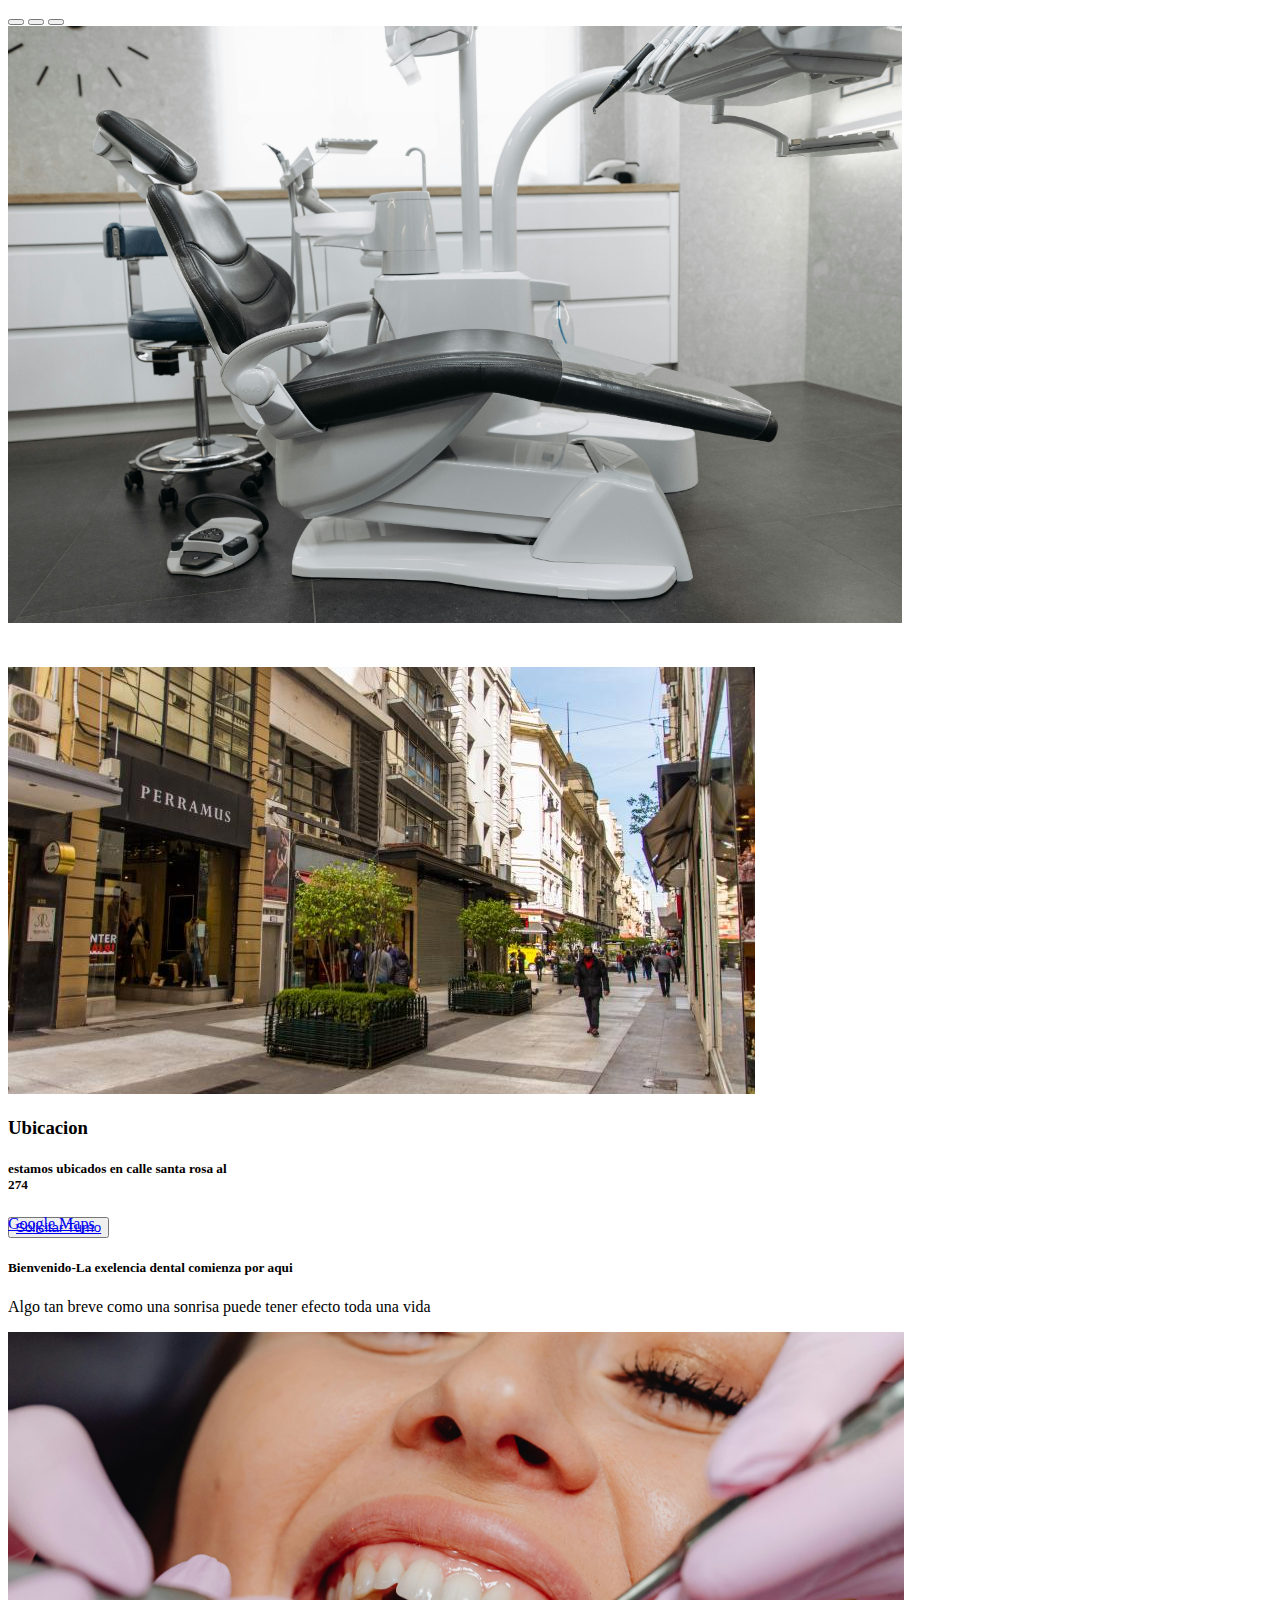
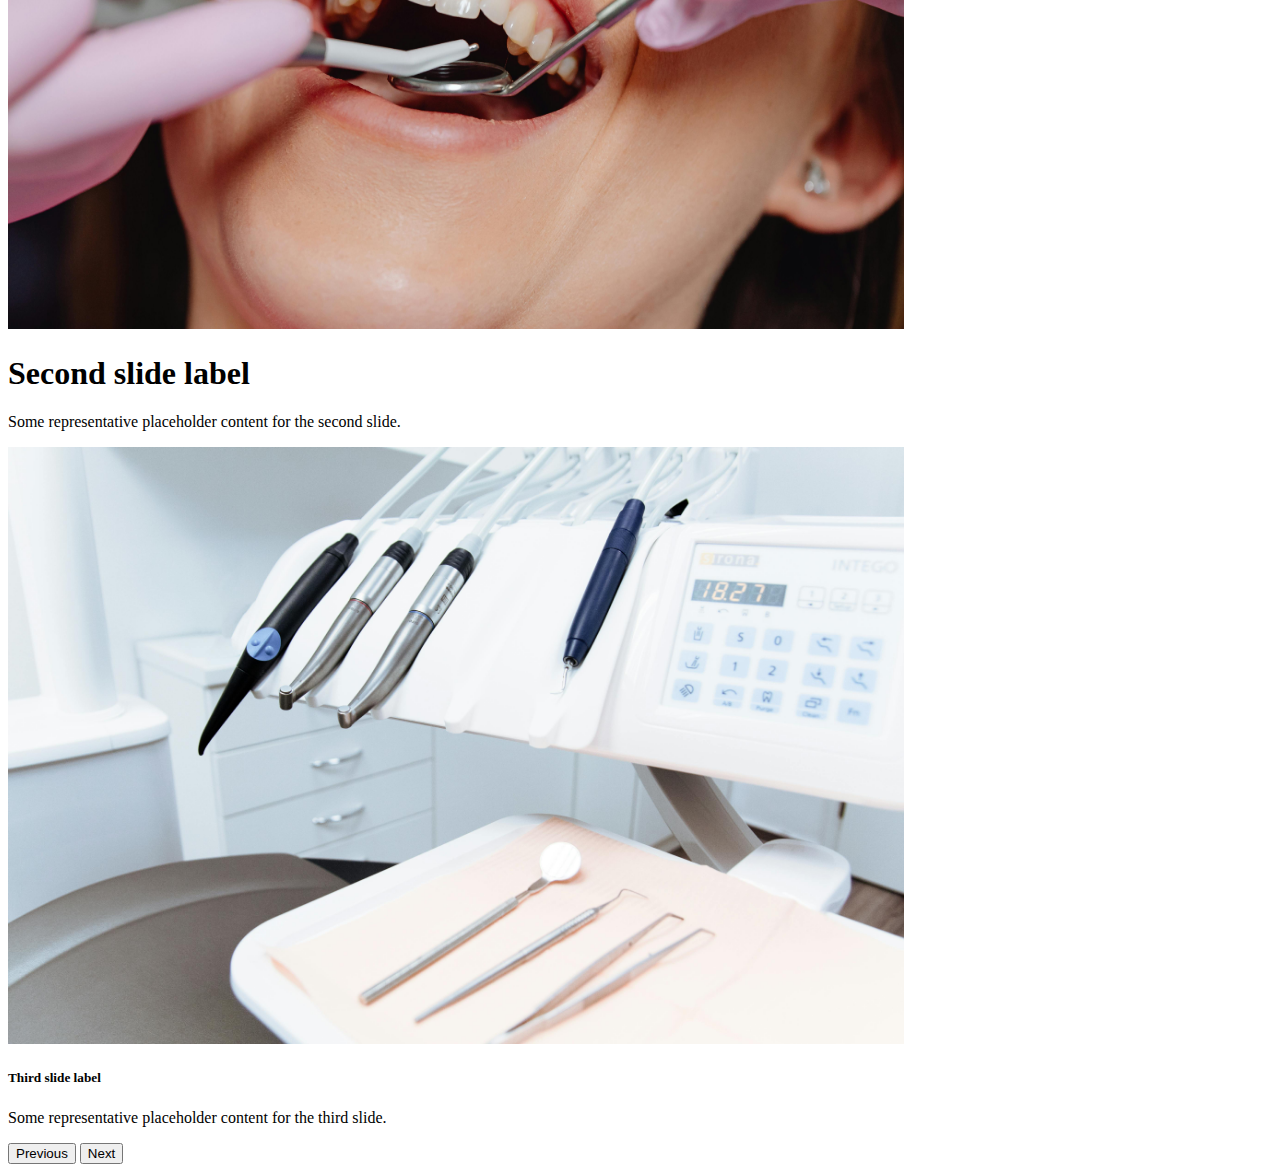
<file: index.html>
<!DOCTYPE html>
<html lang="es">
<head>
    <meta charset="UTF-8">
    <meta http-equiv="X-UA-Compatible" content="IE=edge">
    <meta name="viewport" content="width=device-width, initial-scale=1.0">
    <title>Odontologia Dentale</title>
    <link href="https://cdn.jsdelivr.net/npm/bootstrap@5.2.3/dist/css/bootstrap.min.css" rel="stylesheet" integrity="sha384-rbsA2VBKQhggwzxH7pPCaAqO46MgnOM80zW1RWuH61DGLwZJEdK2Kadq2F9CUG65" crossorigin="anonymous">
<script src="https://cdn.jsdelivr.net/npm/bootstrap@5.2.3/dist/js/bootstrap.bundle.min.js" integrity="sha384-kenU1KFdBIe4zVF0s0G1M5b4hcpxyD9F7jL+jjXkk+Q2h455rYXK/7HAuoJl+0I4" crossorigin="anonymous"></script>
    <link rel="stylesheet" href="estilos css/estilos.css">
    
    <link rel="stylesheet" href="reloj.js/reloj.js">
    <link rel="preconectar" href="https://fonts.googleapis.com">
       <link rel="preconectar" href="https://fonts.gstatic.com" crossorigin>
       <link href="https: //fonts.googleapis.com/css2? family= Share+Tech+Mono & display=swap" rel="stylesheet">
    
       <title>Reloj</title>
  </head>
<body>
    <div id="carouselExampleDark" class="carousel carousel-dark slide" data-bs-ride="carousel">
        <div class="carousel-indicators">
          <button type="button" data-bs-target="#carouselExampleDark" data-bs-slide-to="0" class="active" aria-current="true" aria-label="Slide 1"></button>
          <button type="button" data-bs-target="#carouselExampleDark" data-bs-slide-to="1" aria-label="Slide 2"></button>
          <button type="button" data-bs-target="#carouselExampleDark" data-bs-slide-to="2" aria-label="Slide 3"></button>
        </div>
<!-- carrusel 1  -->
        <div class="carousel-inner">
          <div class="carousel-item active" data-bs-interval="10000">
            <img src="imagenes/turnos.jpg" class="d-block w-100" alt="turnos"  height="597">
            <div class="carousel-caption d-none d-md-block">
          
<!-- tarjeta 1 -->
              <div class="card1"  style="width: 15rem;">
                <img src="imagenes/ubicacion imagen.jpg" class="card-img-top" alt="imagen de ubicacion">
                <div class="card-body">
                  <h3 class="card-title">Ubicacion</h3>
                  <h5 class="card-text1"> estamos ubicados en calle santa rosa al 274</h5>
                  <a href="https://www.google.com/maps/place/31%C2%B024'41.7%22S+64%C2%B011'09.8%22W/@-31.4115774,-64.1886169,17z/data=!3m1!4b1!4m4!3m3!8m2!3d-31.411582!4d-64.186042?entry=ttu" class="btn btn-primary">Google Maps</a>
<!-- reloj -->
                    </div>
                  </div>
                  <div class="reloj">
                   <p class="fecha"></p>
                   <p class="tiempo"></p>
               </div>
              <button type="button" class="btn btn-outline-primary"><a href="http://127.0.0.1:5500/turnos/index2.html">Solicitar Turno</a></button>
              <h5>Bienvenido-La exelencia dental comienza por aqui </h5>
              <p>Algo tan breve como una sonrisa puede tener efecto toda una vida</p>
            </div>
          </div>
<!-- carrusel 2 -->
          <div class="carousel-item" data-bs-interval="2000">
            <img src="imagenes/arreglos.jpg" class="d-block w-100" alt="arreglos"  height="597">
            <div class="carousel-caption d-none d-md-block">
              <h1>Second slide label</h1>
              <p>Some representative placeholder content for the second slide.</p>
            </div>
          </div>
<!-- carrusel 3  -->
          <div class="carousel-item">
            <img src="imagenes/extraccion.jpg" class="d-block w-100" alt="extraccion"  height="597">
            <div class="carousel-caption d-none d-md-block">
              <h5>Third slide label</h5>
              <p>Some representative placeholder content for the third slide.</p>
            </div>
          </div>
        </div>
<!-- boteones de carrusel  -->
        <button class="carousel-control-prev" type="button" data-bs-target="#carouselExampleDark" data-bs-slide="prev">
          <span class="carousel-control-prev-icon" aria-hidden="true"></span>
          <span class="visually-hidden">Previous</span>
        </button>
        <button class="carousel-control-next" type="button" data-bs-target="#carouselExampleDark" data-bs-slide="next">
          <span class="carousel-control-next-icon" aria-hidden="true"></span>
          <span class="visually-hidden">Next</span>
        </button>
      </div>
      <script src="https://cdn.jsdelivr.net/npm/@popperjs/core@2.11.6/dist/umd/popper.min.js" integrity="sha384-oBqDVmMz9ATKxIep9tiCxS/Z9fNfEXiDAYTujMAeBAsjFuCZSmKbSSUnQlmh/jp3" crossorigin="anonymous"></script>
      <script src="https://cdn.jsdelivr.net/npm/bootstrap@5.2.3/dist/js/bootstrap.min.js" integrity="sha384-cuYeSxntonz0PPNlHhBs68uyIAVpIIOZZ5JqeqvYYIcEL727kskC66kF92t6Xl2V" crossorigin="anonymous"></script>
      <script src="reloj.js/reloj.js"></script>
    </body>
</html>
</file>
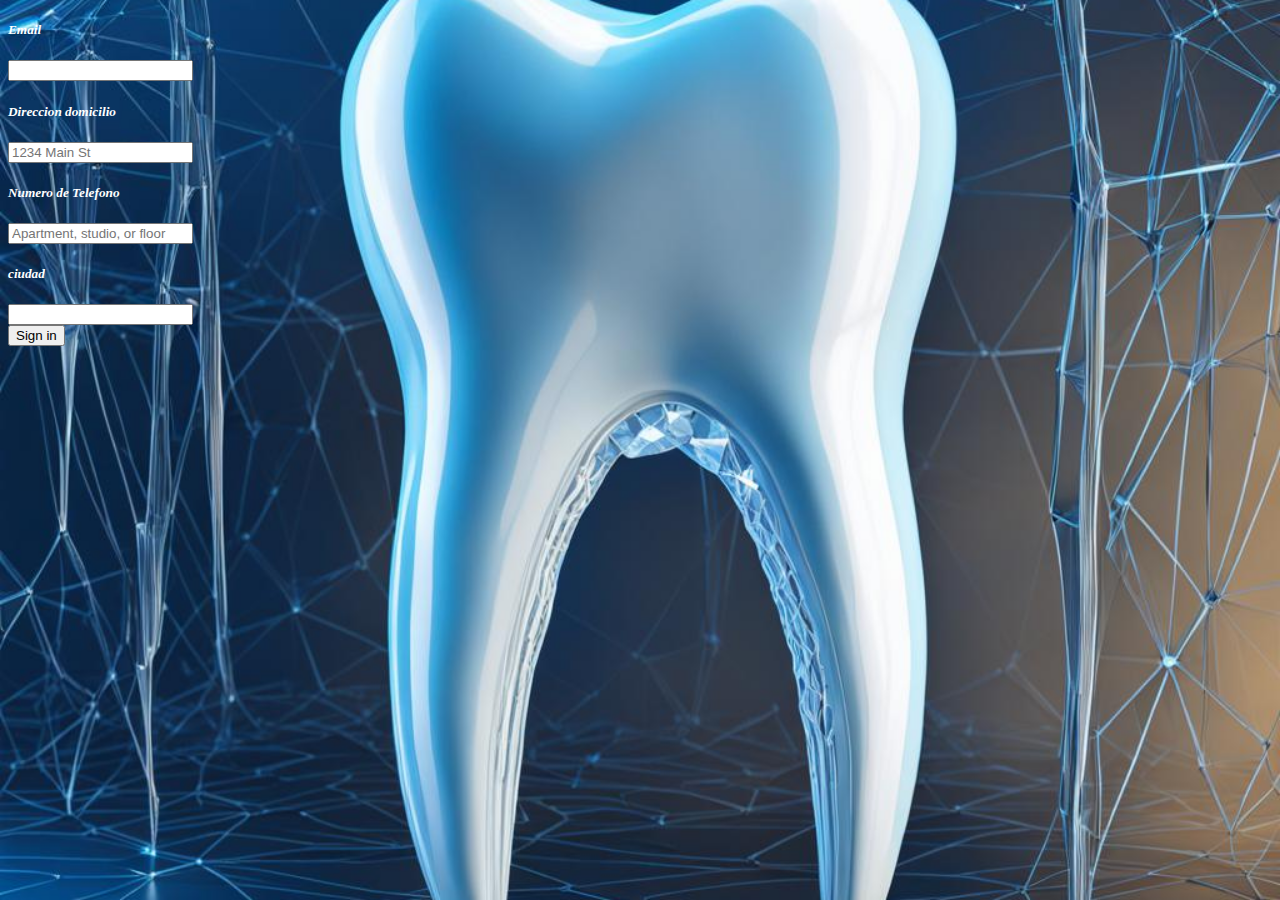
<file: turnos/index2.html>
<!doctype html>
<html lang="en">
  <head>
    <meta charset="utf-8">
    <meta name="viewport" content="width=device-width, initial-scale=1">
    <title>Turnero</title>
    <link href="https://cdn.jsdelivr.net/npm/bootstrap@5.2.3/dist/css/bootstrap.min.css" rel="stylesheet" integrity="sha384-rbsA2VBKQhggwzxH7pPCaAqO46MgnOM80zW1RWuH61DGLwZJEdK2Kadq2F9CUG65" crossorigin="anonymous">
    <script src="https://cdn.jsdelivr.net/npm/bootstrap@5.2.3/dist/js/bootstrap.bundle.min.js" integrity="sha384-kenU1KFdBIe4zVF0s0G1M5b4hcpxyD9F7jL+jjXkk+Q2h455rYXK/7HAuoJl+0I4" crossorigin="anonymous"></script>
    <link rel="stylesheet" href="turnos.css"> 
  </head>
  <body>
    <div>
   <form class="row g-3">
    <div class="col-md-6">
      <label for="inputEmail4" class="form-label"> <h5>Email</h5></label>
      <input type="email" class="form-control" id="inputEmail4">
    </div>
  </div>
    <div class="col-12">
      <label for="inputAddress" class="form-label"> <h5>Direccion domicilio</h5></label>
      <input type="text" class="form-control" id="inputAddress" placeholder="1234 Main St">
    </div>
    <div class="col-12">
      <label for="inputAddress2" class="form-label"><h5>Numero de Telefono</h5></label>
      <input type="text" class="form-control" id="inputAddress2" placeholder="Apartment, studio, or floor">
    </div>
    <div class="col-md-6">
      <label for="inputCity" class="form-label"><h5>ciudad</h5></label>
      <input type="text" class="form-control" id="inputCity">
    </div>
    </div>
    <div class="col-12">
      <button type="submit" class="btn btn-primary">Sign in</button>
    </div>
  </div>
  </form>
      <script src="https://cdn.jsdelivr.net/npm/@popperjs/core@2.11.6/dist/umd/popper.min.js" integrity="sha384-oBqDVmMz9ATKxIep9tiCxS/Z9fNfEXiDAYTujMAeBAsjFuCZSmKbSSUnQlmh/jp3" crossorigin="anonymous"></script>
    <script src="https://cdn.jsdelivr.net/npm/bootstrap@5.2.3/dist/js/bootstrap.min.js" integrity="sha384-cuYeSxntonz0PPNlHhBs68uyIAVpIIOZZ5JqeqvYYIcEL727kskC66kF92t6Xl2V" crossorigin="anonymous"></script>
  </body>
</html>
</file>
<file: estilos css/estilos.css>
.card1 {
    position: relative;
    top: 40px;
    left: 0px;
  }
  .card-text1 {
    position: relative;
   color: rgb(5, 0, 0);
   font-family:Georgia, 'Times New Roman', Times, serif
  }

.reloj{
    font-family: 'share tech mono', monospace;
    color: #000000;
    position: relative;
left: 900px;
top: -300px;
transform: translate(-50%,-50%);
text-shadow: 0 0 20PX rgb(0, 0, 0),0 0 20px rgb(53, 53, 10);

}

.fecha{
    letter-spacing: 0.1em;
    font-size: 24px;
    
}
.tiempo{
    letter-spacing: 0.1em;
    font-size: 24px;
}
</file>
<file: turnos/turnos.css>
body {

background-image: url("imagenes/fondo\ tarjeta.jpg");
background-position: center;
background-repeat: no-repeat;
background-size: cover;
background-attachment: fixed;

}

h5 {
    font-style: oblique ;
    color: white;
}
</file>
